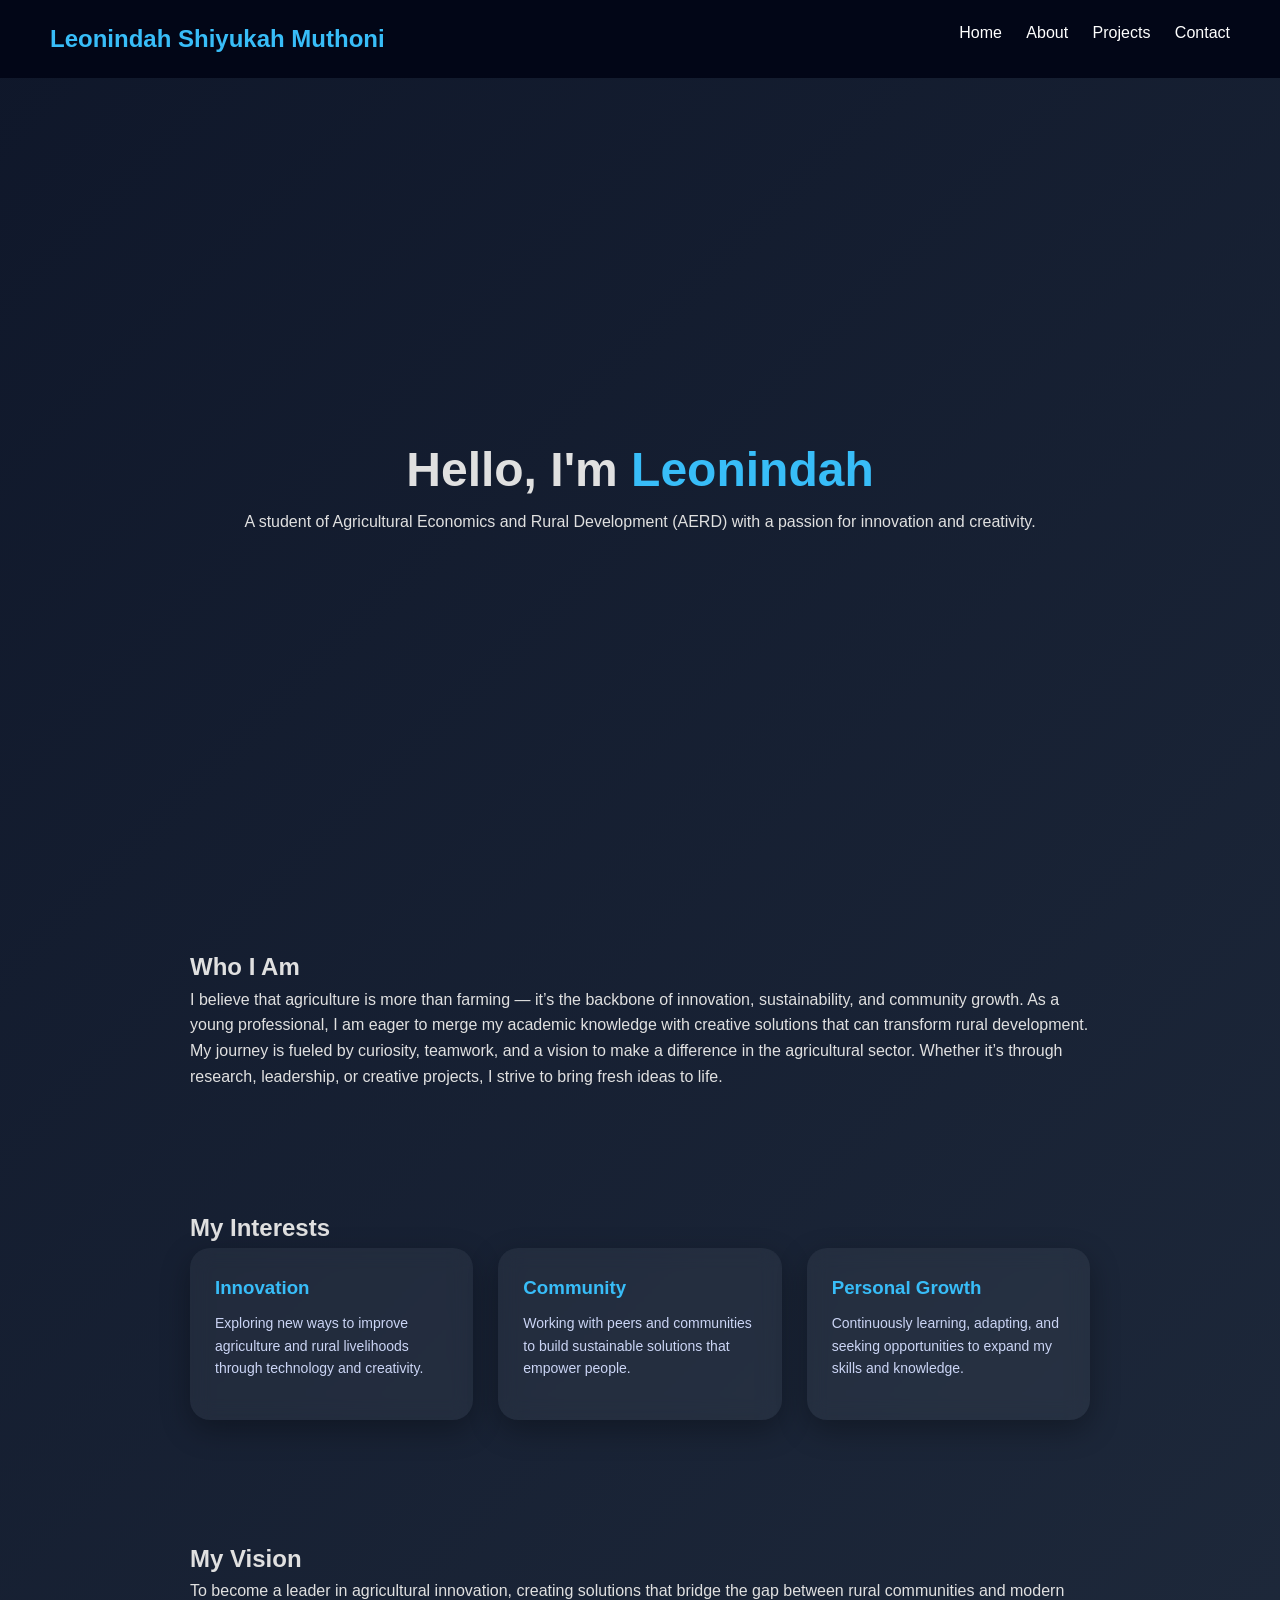
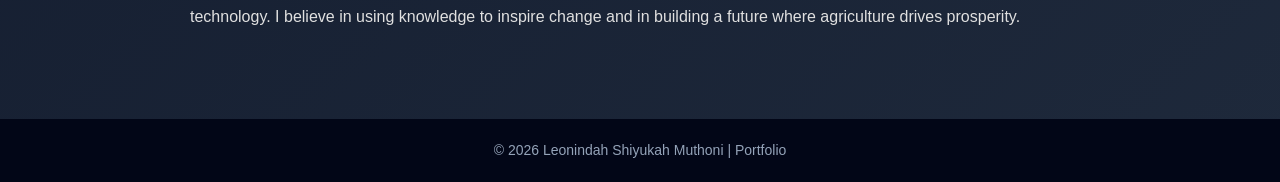
<file: index.html>
<!DOCTYPE html>
<html lang="en">
<head>
  <meta charset="UTF-8">
  <meta name="viewport" content="width=device-width, initial-scale=1.0">
  <title>Leonindah Shiyukah Muthoni | Portfolio</title>
  <link rel="stylesheet" href="style.css">
</head>
<body>
  <nav>
    <h2>Leonindah Shiyukah Muthoni</h2>
    <div>
      <a href="index.html">Home</a>
      <a href="about.html">About</a>
      <a href="projects.html">Projects</a>
      <a href="contact.html">Contact</a>
    </div>
  </nav>

  <!-- Hero Section -->
  <section class="hero">
    <h1>Hello, I'm <span>Leonindah</span></h1>
    <p class="tagline">
      A student of Agricultural Economics and Rural Development (AERD) with a passion for innovation and creativity.
    </p>
  </section>

  <!-- Introduction Section -->
  <section class="preview">
    <h2>Who I Am</h2>
    <p>
      I believe that agriculture is more than farming — it’s the backbone of innovation, sustainability, and community growth. 
      As a young professional, I am eager to merge my academic knowledge with creative solutions that can transform rural development.
    </p>
    <p>
      My journey is fueled by curiosity, teamwork, and a vision to make a difference in the agricultural sector. 
      Whether it’s through research, leadership, or creative projects, I strive to bring fresh ideas to life.
    </p>
  </section>

  <!-- Interests Section -->
  <section class="preview">
    <h2>My Interests</h2>
    <div class="grid">
      <div class="card">
        <h3>Innovation</h3>
        <p>Exploring new ways to improve agriculture and rural livelihoods through technology and creativity.</p>
      </div>
      <div class="card">
        <h3>Community</h3>
        <p>Working with peers and communities to build sustainable solutions that empower people.</p>
      </div>
      <div class="card">
        <h3>Personal Growth</h3>
        <p>Continuously learning, adapting, and seeking opportunities to expand my skills and knowledge.</p>
      </div>
    </div>
  </section>

  <!-- Vision Section -->
  <section class="preview">
    <h2>My Vision</h2>
    <p>
      To become a leader in agricultural innovation, creating solutions that bridge the gap between rural communities and modern technology. 
      I believe in using knowledge to inspire change and in building a future where agriculture drives prosperity.
    </p>
  </section>

  <footer>
    © 2026 Leonindah Shiyukah Muthoni | Portfolio
  </footer>
</body>
</html>
</file>
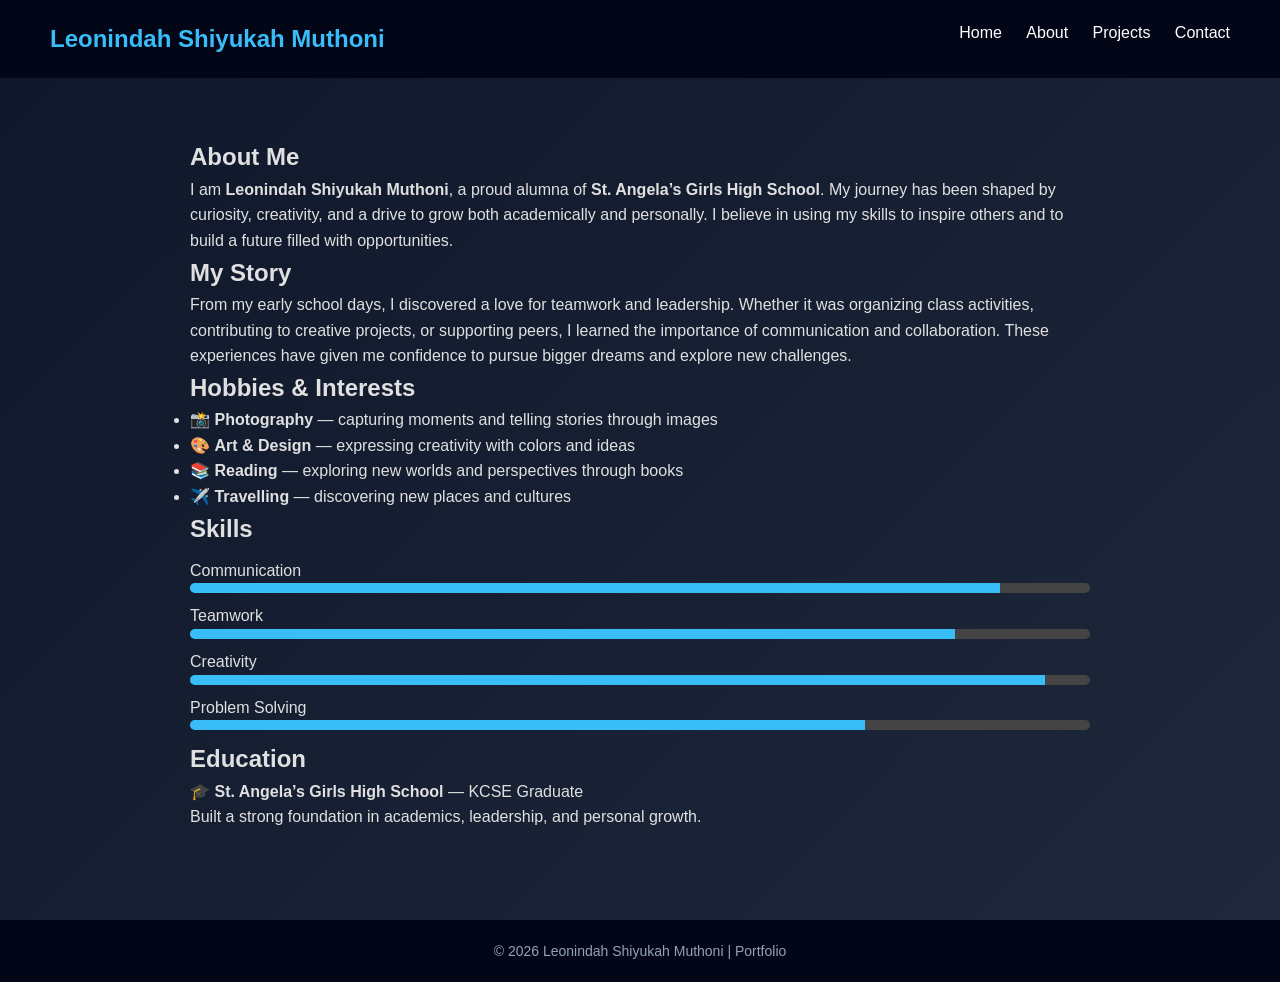
<file: about.html>
<!DOCTYPE html>
<html lang="en">
<head>
  <meta charset="UTF-8">
  <meta name="viewport" content="width=device-width, initial-scale=1.0">
  <title>About | Leonindah Shiyukah Muthoni</title>
  <link rel="stylesheet" href="style.css">
</head>
<body>
  <nav>
    <h2>Leonindah Shiyukah Muthoni</h2>
    <div>
      <a href="index.html">Home</a>
      <a href="about.html">About</a>
      <a href="projects.html">Projects</a>
      <a href="contact.html">Contact</a>
    </div>
  </nav>

  <section class="about">
    <h1>About Me</h1>
    <p>
      I am <strong>Leonindah Shiyukah Muthoni</strong>, a proud alumna of 
      <strong>St. Angela’s Girls High School</strong>. My journey has been shaped by 
      curiosity, creativity, and a drive to grow both academically and personally. 
      I believe in using my skills to inspire others and to build a future filled 
      with opportunities.
    </p>

    <h2>My Story</h2>
    <p>
      From my early school days, I discovered a love for teamwork and leadership. 
      Whether it was organizing class activities, contributing to creative projects, 
      or supporting peers, I learned the importance of communication and collaboration. 
      These experiences have given me confidence to pursue bigger dreams and explore 
      new challenges.
    </p>

    <h2>Hobbies & Interests</h2>
    <ul>
      <li>📸 <strong>Photography</strong> — capturing moments and telling stories through images</li>
      <li>🎨 <strong>Art & Design</strong> — expressing creativity with colors and ideas</li>
      <li>📚 <strong>Reading</strong> — exploring new worlds and perspectives through books</li>
      <li>✈️ <strong>Travelling</strong> — discovering new places and cultures</li>
    </ul>

    <h2>Skills</h2>
    <div class="skill">
      <p>Communication</p>
      <div class="progress"><div class="bar" style="width:90%"></div></div>
    </div>
    <div class="skill">
      <p>Teamwork</p>
      <div class="progress"><div class="bar" style="width:85%"></div></div>
    </div>
    <div class="skill">
      <p>Creativity</p>
      <div class="progress"><div class="bar" style="width:95%"></div></div>
    </div>
    <div class="skill">
      <p>Problem Solving</p>
      <div class="progress"><div class="bar" style="width:75%"></div></div>
    </div>

    <h2>Education</h2>
    <p>
      🎓 <strong>St. Angela’s Girls High School</strong> — KCSE Graduate  
      <br>
      Built a strong foundation in academics, leadership, and personal growth.
    </p>
  </section>

  <footer>
    © 2026 Leonindah Shiyukah Muthoni | Portfolio
  </footer>
</body>
</html>
</file>
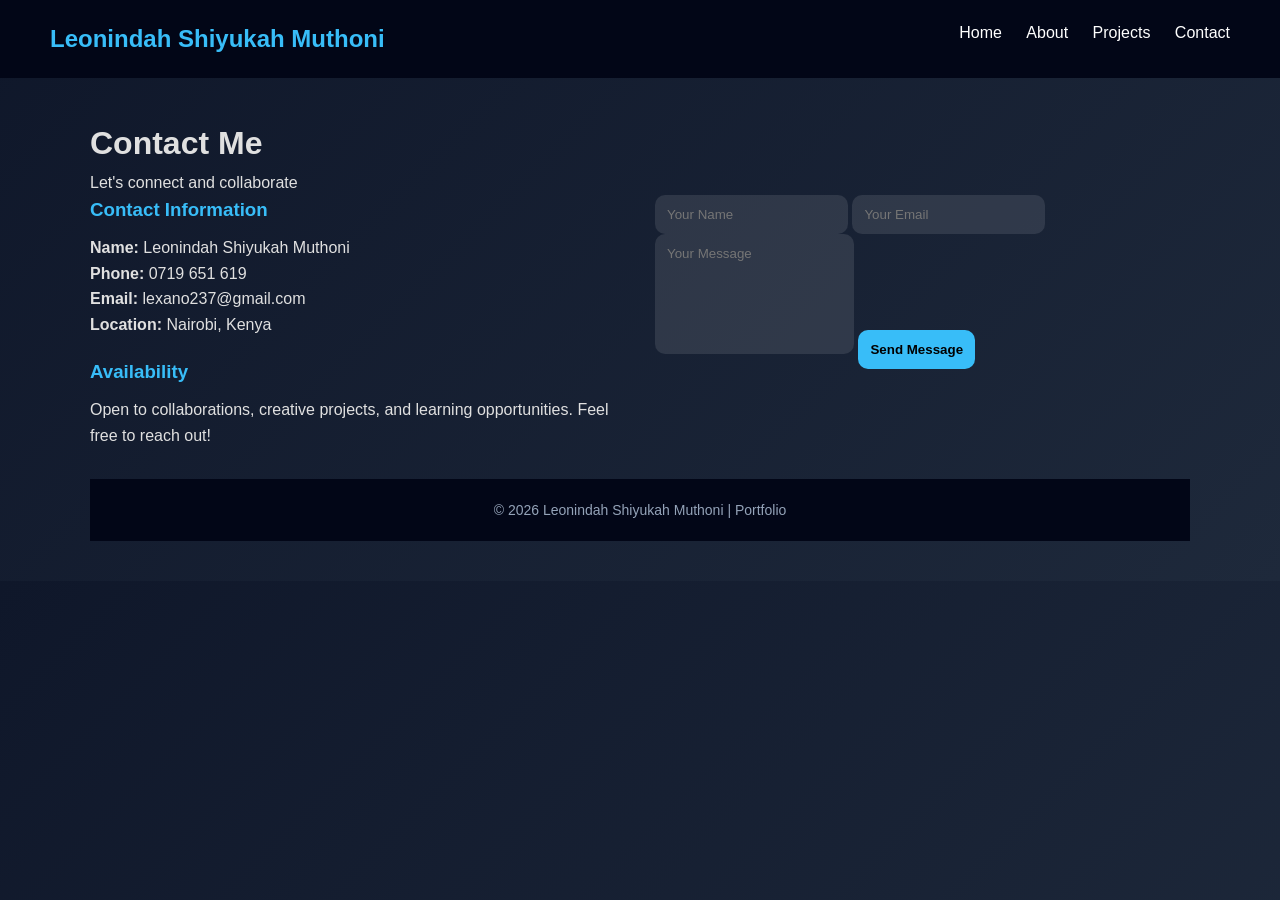
<file: contact.html>
<!DOCTYPE html>
<html lang="en">
<head>
  <meta charset="UTF-8" />
  <meta name="viewport" content="width=device-width, initial-scale=1.0" />
  <title>Contact | Leonindah Shiyukah Muthoni</title>
  <link rel="stylesheet" href="style.css">
</head>
<body>
  <nav>
    <h2>Leonindah Shiyukah Muthoni</h2>
    <div>
      <a href="index.html">Home</a>
      <a href="about.html">About</a>
      <a href="projects.html">Projects</a>
      <a href="contact.html">Contact</a>
    </div>
  </nav>

  <div class="container">
    <h1>Contact Me</h1>
    <p class="subtitle">Let's connect and collaborate</p>

    <div class="contact-grid">
      <div class="info">
        <h3>Contact Information</h3>
        <p><strong>Name:</strong> Leonindah Shiyukah Muthoni</p>
        <p><strong>Phone:</strong> 0719 651 619</p>
        <p><strong>Email:</strong> lexano237@gmail.com</p>
        <p><strong>Location:</strong> Nairobi, Kenya</p>

        <h3 style="margin-top:20px;">Availability</h3>
        <p>Open to collaborations, creative projects, and learning opportunities. Feel free to reach out!</p>
      </div>

      <div class="form">
        <form action="https://formspree.io/f/yourformid" method="POST">
          <input type="text" name="name" placeholder="Your Name" required>
          <input type="email" name="email" placeholder="Your Email" required>
          <textarea name="message" placeholder="Your Message"></textarea>
          <button type="submit">Send Message</button>
        </form>
      </div>
    </div>

    <footer>
      © 2026 Leonindah Shiyukah Muthoni | Portfolio
    </footer>
  </div>
</body>
</html>
</file>
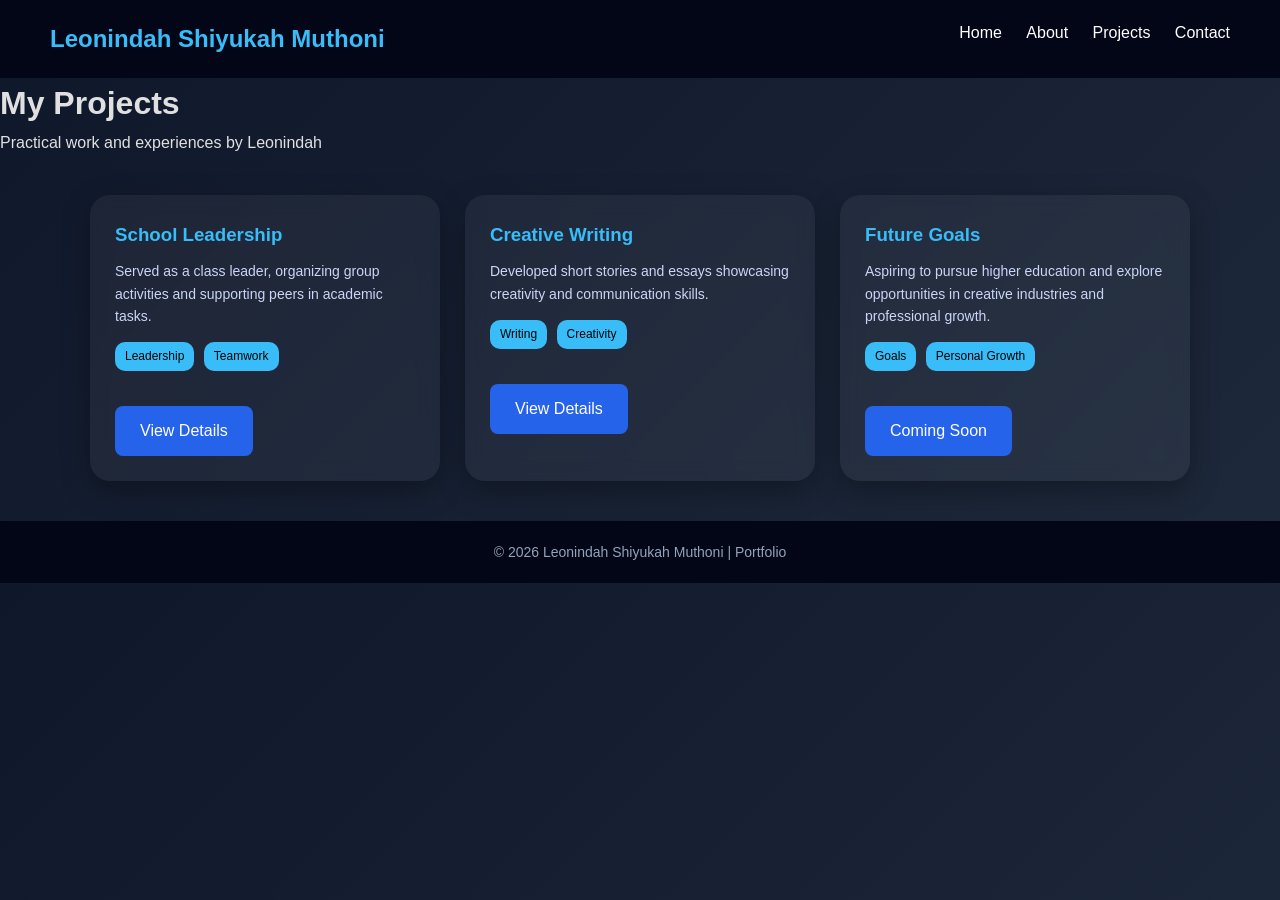
<file: projects.html>
<!DOCTYPE html>
<html lang="en">
<head>
  <meta charset="UTF-8" />
  <meta name="viewport" content="width=device-width, initial-scale=1.0" />
  <title>Projects | Leonindah Shiyukah Muthoni</title>
  <link rel="stylesheet" href="style.css">
</head>
<body>
  <nav>
    <h2>Leonindah Shiyukah Muthoni</h2>
    <div>
      <a href="index.html">Home</a>
      <a href="about.html">About</a>
      <a href="projects.html">Projects</a>
      <a href="contact.html">Contact</a>
    </div>
  </nav>

  <header>
    <h1>My Projects</h1>
    <p>Practical work and experiences by Leonindah</p>
  </header>

  <div class="container">
    <div class="grid">
      <div class="card">
        <h3>School Leadership</h3>
        <p>Served as a class leader, organizing group activities and supporting peers in academic tasks.</p>
        <div class="tags">
          <span class="tag">Leadership</span>
          <span class="tag">Teamwork</span>
        </div>
        <a href="#" class="btn">View Details</a>
      </div>

      <div class="card">
        <h3>Creative Writing</h3>
        <p>Developed short stories and essays showcasing creativity and communication skills.</p>
        <div class="tags">
          <span class="tag">Writing</span>
          <span class="tag">Creativity</span>
        </div>
        <a href="#" class="btn">View Details</a>
      </div>

      <div class="card">
        <h3>Future Goals</h3>
        <p>Aspiring to pursue higher education and explore opportunities in creative industries and professional growth.</p>
        <div class="tags">
          <span class="tag">Goals</span>
          <span class="tag">Personal Growth</span>
        </div>
        <a href="#" class="btn">Coming Soon</a>
      </div>
    </div>
  </div>

  <footer>
    © 2026 Leonindah Shiyukah Muthoni | Portfolio
  </footer>
</body>
</html>
</file>
<file: style.css>
/* Reset & Base */
* {
  margin: 0;
  padding: 0;
  box-sizing: border-box;
  font-family: 'Poppins', sans-serif;
}

body {
  background: linear-gradient(135deg, #0f172a, #1e293b);
  color: #e0e0e0;
  font-size: 16px;
  line-height: 1.6;
}

/* Navigation */
nav {
  display: flex;
  justify-content: space-between;
  padding: 20px 50px;
  position: sticky;
  top: 0;
  background: #020617;
}

nav h2 {
  color: #38bdf8;
}

nav a {
  color: white;
  margin-left: 20px;
  text-decoration: none;
}

nav a:hover {
  color: #38bdf8;
}

/* Hero Section */
.hero {
  height: 90vh;
  display: flex;
  flex-direction: column;
  justify-content: center;
  align-items: center;
  text-align: center;
}

.hero h1 {
  font-size: 3rem;
}

.hero span {
  color: #38bdf8;
}

.btn {
  margin-top: 20px;
  padding: 12px 25px;
  background: #2563eb;
  border: none;
  border-radius: 8px;
  color: white;
  text-decoration: none;
  display: inline-block;
  transition: 0.3s;
}

.btn:hover {
  background: #1d4ed8;
}

/* Sections */
section {
  padding: 60px 50px;
}

.preview, .about, .projects, .contact {
  max-width: 1000px;
  margin: auto;
}

/* Project Grid & Cards */
.container {
  width: 90%;
  max-width: 1100px;
  margin: 40px auto;
}

.grid {
  display: grid;
  grid-template-columns: repeat(auto-fit,minmax(280px,1fr));
  gap: 25px;
}

.card {
  background: rgba(255,255,255,0.05);
  border-radius: 20px;
  padding: 25px;
  backdrop-filter: blur(10px);
  box-shadow: 0 10px 30px rgba(0,0,0,0.3);
  transition: 0.3s;
}

.card:hover {
  transform: translateY(-10px);
}

.card h3 {
  margin-bottom: 10px;
  color: #38bdf8;
}

.card p {
  color: #cbd5f5;
  font-size: 14px;
  margin-bottom: 15px;
}

.tags {
  margin-bottom: 15px;
}

.tag {
  display: inline-block;
  background: #38bdf8;
  color: #000;
  padding: 5px 10px;
  border-radius: 10px;
  font-size: 12px;
  margin-right: 5px;
}

/* Skills Progress Bars */
.skill {
  margin: 10px 0;
}
.progress {
  background: #444;
  border-radius: 5px;
  overflow: hidden;
}
.bar {
  background: #38bdf8;
  height: 10px;
}

/* Contact Page */
.contact-grid {
  display: grid;
  grid-template-columns: 1fr 1fr;
  gap: 30px;
}

.info h3 {
  margin-bottom: 10px;
  color: #38bdf8;
}

.form {
  display: flex;
  flex-direction: column;
  gap: 15px;
}

input, textarea {
  padding: 12px;
  border: none;
  border-radius: 10px;
  outline: none;
  background: rgba(255,255,255,0.1);
  color: #fff;
}

textarea {
  resize: none;
  height: 120px;
}

button {
  padding: 12px;
  border: none;
  border-radius: 10px;
  background: #38bdf8;
  color: #000;
  font-weight: 600;
  cursor: pointer;
  transition: 0.3s;
}

button:hover {
  transform: scale(1.05);
  background: #0ea5e9;
}

/* Footer */
footer {
  text-align: center;
  margin-top: 30px;
  padding: 20px;
  font-size: 14px;
  color: #94a3b8;
  background: #020617;
}

/* 📱 Mobile adjustments */
@media(max-width: 768px) {
  .contact-grid {
    grid-template-columns: 1fr;
  }
  body {
    font-size: 18px;
  }
  nav {
    flex-direction: column;
    align-items: center;
  }
  nav div {
    margin-top: 10px;
  }
  .hero h1 {
    font-size: 2rem;
  }
  section {
    padding: 40px 20px;
  }
}
</file>
